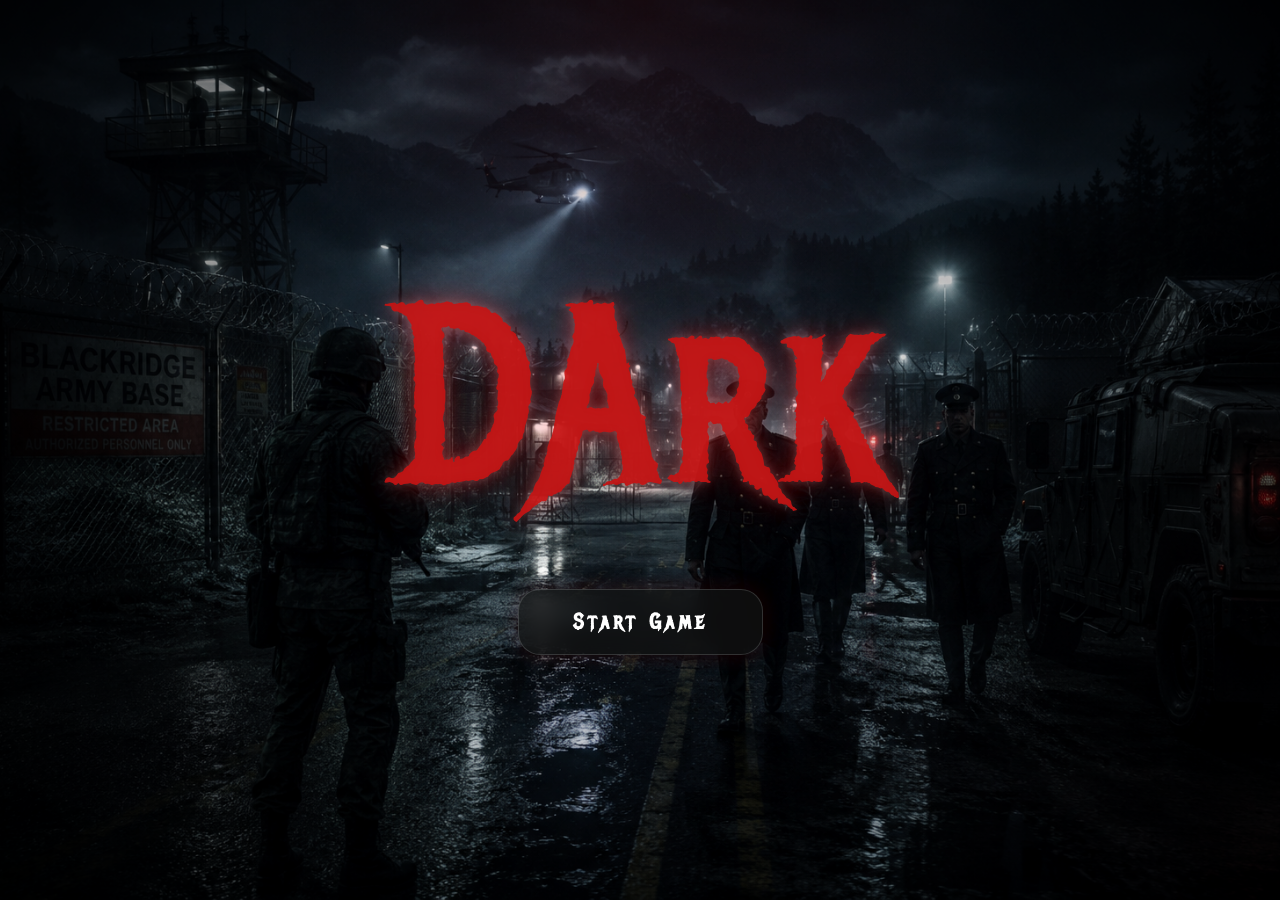
<file: index.html>
<!DOCTYPE html>
<html lang="en">
<head>
    <meta charset="UTF-8">
    <meta name="viewport" content="width=device-width, initial-scale=1.0">
    <title>DArk</title>
    <link rel="stylesheet" href="src/styles1.css" />
    <link href="https://fonts.googleapis.com/css2?family=Metal+Mania&display=swap" rel="stylesheet" />
</head>
<body>
    <div class="overlay"></div>
    <div class="home">
        <h1>DArk</h1>
        <button id="startBtn">Start Game</button>
    </div>

    <script>
    const music = new Audio("./assets/horror.mp3");
    const startBtn = document.getElementById("startBtn");
    const clickMusic = new Audio("./assets/abc.mp3");

    music.loop = true;
    music.volume = 0.75;
    clickMusic.volume = 1.0;
    clickMusic.preload = "auto";

    document.body.addEventListener("click", () => {
        music.play().catch(() => {});
    }, { once: true });

    startBtn.addEventListener("click", () => {
        clickMusic.currentTime = 0;
        clickMusic.play().catch(() => {});

        setTimeout(() => {
            window.location.href = "page1.html";
        }, 500);
    });
</script>
</body>
</html>
</file>
<file: src/styles1.css>
*{
    margin:0;
    padding:0;
    box-sizing:border-box;
}

html, body{
    width:100%;
    height:100%;
    overflow:hidden;
    font-family: Arial, Helvetica, sans-serif;
}

body{
    background-image:url("../assets/Dark.png");
    background-size:cover;
    background-position:center;
    background-repeat:no-repeat;
}

.overlay{
    position:fixed;
    inset:0;
    pointer-events:none;
    background:
        radial-gradient(circle at center, transparent 20%, rgba(0,0,0,0.78) 100%),
        radial-gradient(circle at top, rgba(255,0,0,0.10), transparent 35%);
}

.home{
    position:relative;
    z-index:2;
    width:100%;
    height:100%;
    display:flex;
    flex-direction:column;
    justify-content:center;
    align-items:center;
    gap:34px;
    text-align:center;
}

h1{
    font-family:"Metal Mania", cursive;
    font-size: clamp(250px, 12vw, 180px);
    font-weight: 200;
    letter-spacing: 6px;
    color: rgba(198, 19, 19, 0.922);
    text-shadow:
        0 0 10px rgba(255,255,255,0.2),
        0 0 25px rgba(255,0,0,0.35),
        0 0 60px rgba(255,0,0,0.15);
    user-select:none;
    animation: flicker 4s infinite;
}

#startBtn{
    font-family:"Metal Mania", cursive;
    padding: 18px 54px;
    border: 1px solid rgba(255,255,255,0.15);
    border-radius: 22px;
    background: rgba(18,18,18,0.72);
    color: white;
    font-size: 22px;
    font-weight: 800;
    letter-spacing: 4px;
    cursor: pointer;
    backdrop-filter: blur(10px);
    box-shadow:
        0 0 18px rgba(0,0,0,0.45),
        0 0 22px rgba(255,0,0,0.12);
    transition: 0.2s ease;
}

#startBtn:hover{
    transform: scale(1.05);
    background: rgba(90,0,0,0.78);
    box-shadow:
        0 0 24px rgba(255,0,0,0.28),
        0 0 38px rgba(0,0,0,0.55);
}

#startBtn:active{
    transform: scale(0.98);
}

@keyframes flicker{
    0%, 18%, 22%, 25%, 53%, 57%, 100% { opacity: 1; }
    20%, 24%, 55% { opacity: 0.72; }
}
</file>
